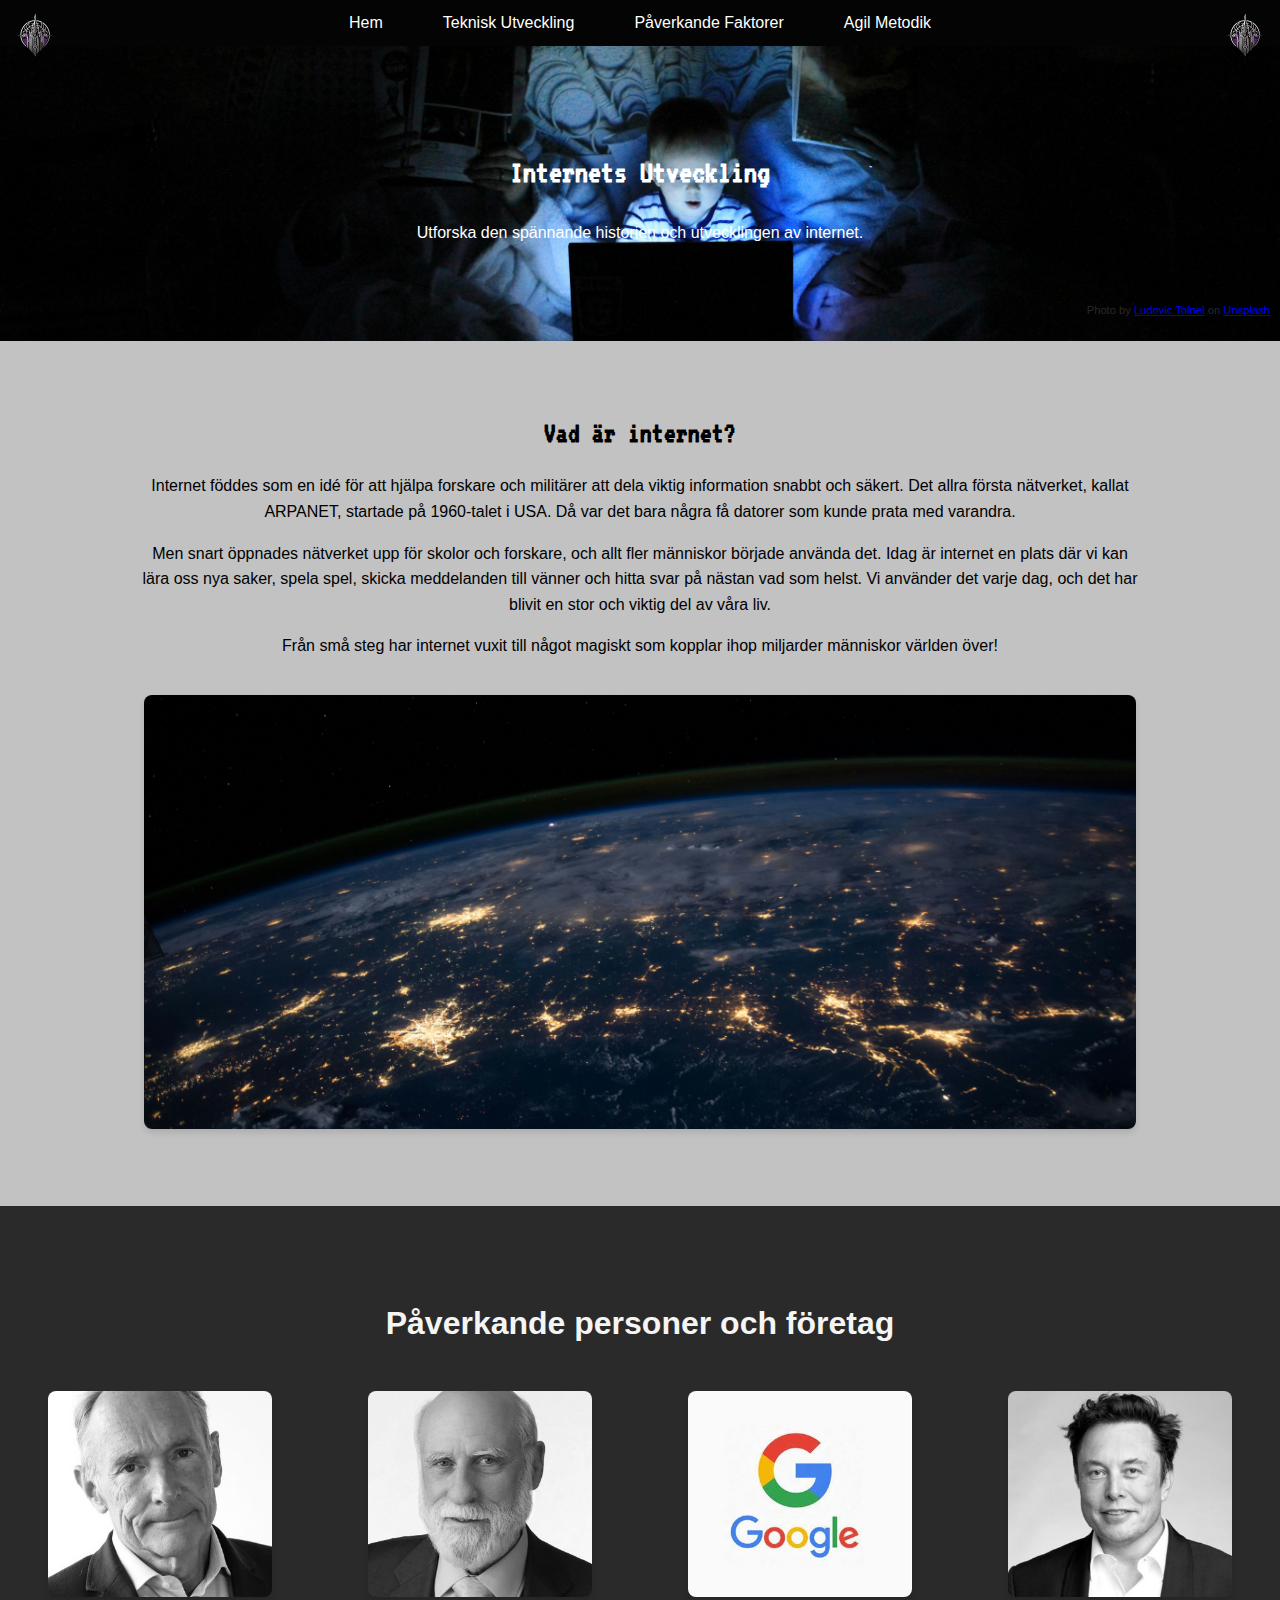
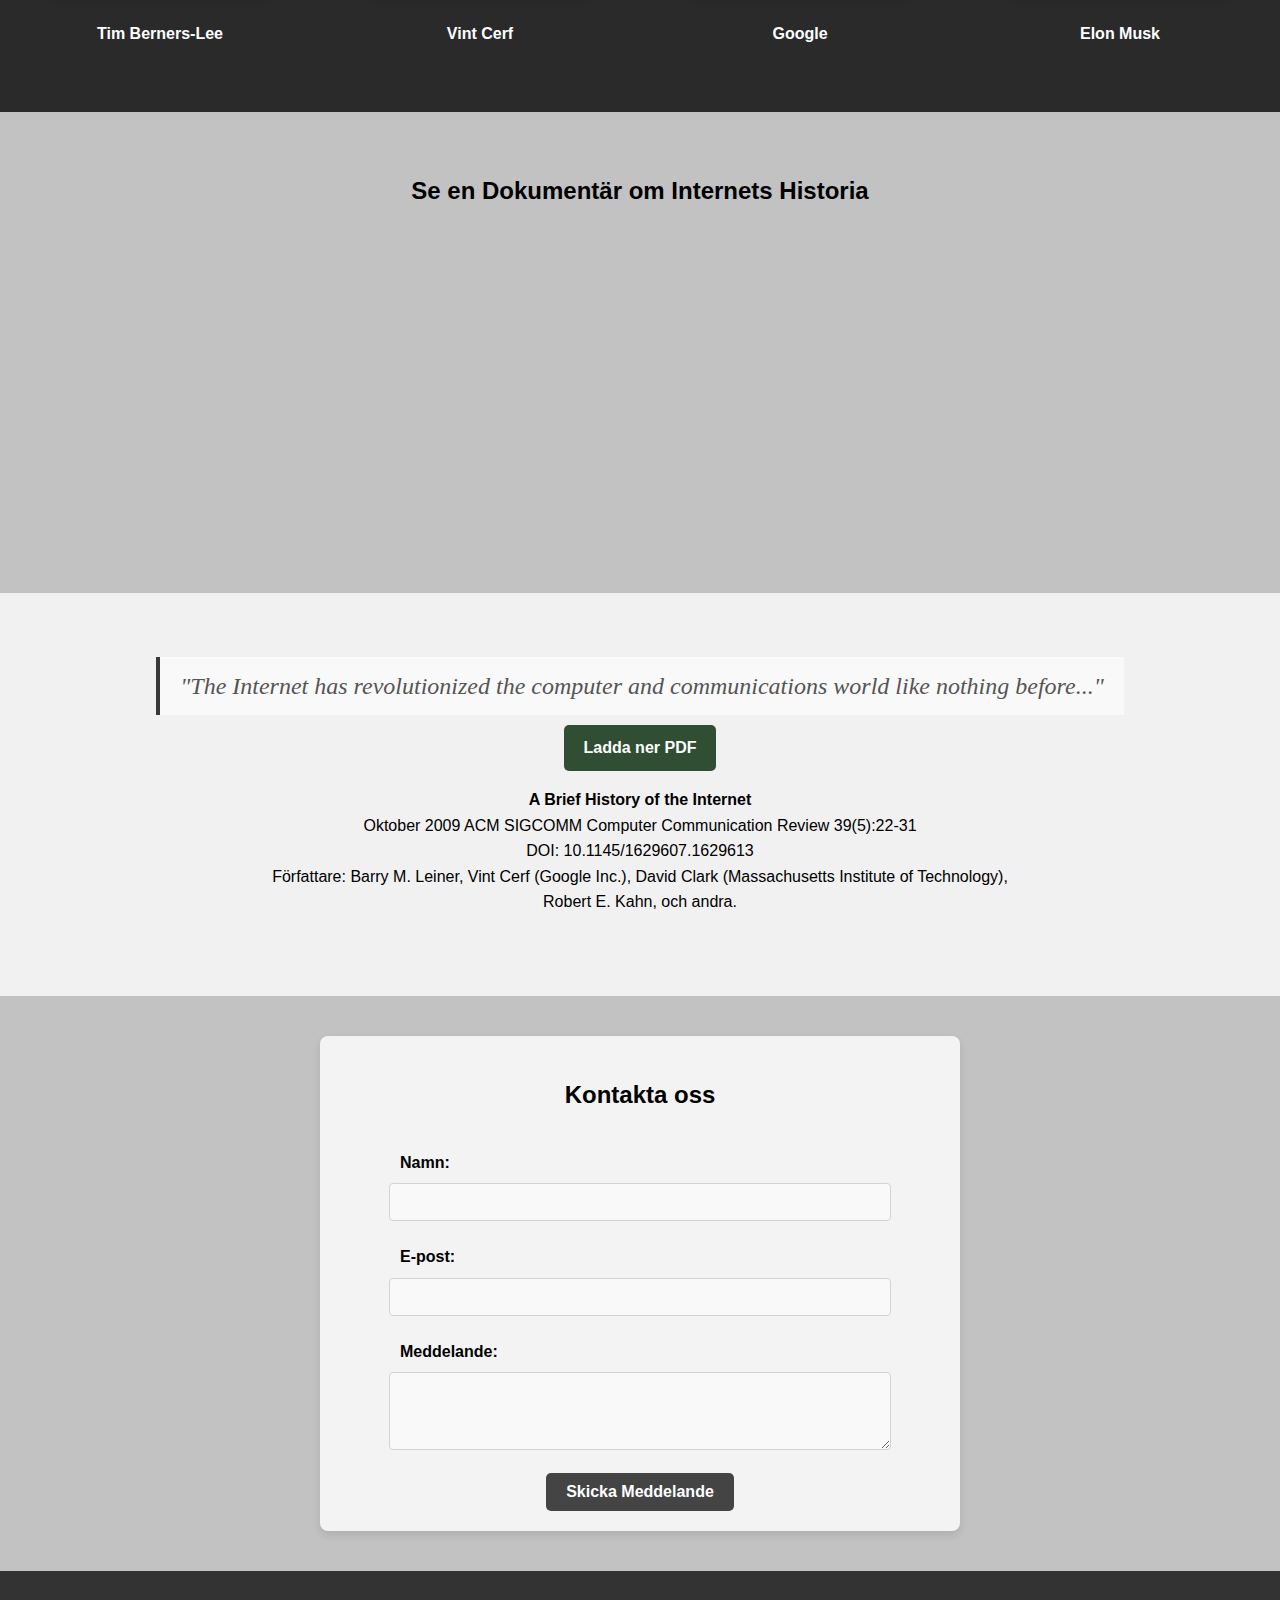
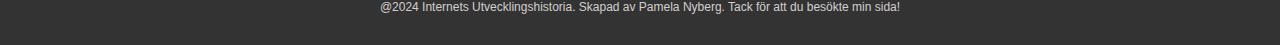
<file: Index.html>
<!DOCTYPE html> 
<html lang="sv">
<head>
    <meta charset="UTF-8">
    <meta name="viewport" content="width=device-width, initial-scale=1.0">
    <title>Internets Utvecklings Historia</title>
    <link rel="stylesheet" href="CSS/styles.css">
    <link rel="preconnect" href="https://fonts.googleapis.com">
    <link rel="preconnect" href="https://fonts.gstatic.com" crossorigin>
    <link href="https://fonts.googleapis.com/css2?family=VT323&display=swap" rel="stylesheet">

</head>
<body>
    <!-- Header / Navbar -->
    <header>
    <!-- Vänster logotyp -->
    <img src="Images/logo-left.png" alt="Logo vänster" class="corner-logo left">
    
    <!-- Navigeringsmeny -->
    <nav>
    <ul class="menu">
        <li><a href="index.html">Hem</a></li>
        <li><a href="technical.html">Teknisk Utveckling</a></li>
        <li><a href="influences.html">Påverkande Faktorer</a></li>
        <li><a href="agile.html">Agil Metodik</a></li>
    </ul>
</nav>
    
    <!-- Höger logotyp -->
    <img src="Images/logo-right.png" alt="Logo höger" class="corner-logo right">
        </nav>
        <!-- Hero-sektion med titel och beskrivning -->
        <div class="hero" id="home">
            <h1>Internets Utveckling</h1>
            <p>Utforska den spännande historien och utvecklingen av internet.</p>
            <p class="image-credit">
                Photo by <a href="https://unsplash.com/@ltoinel?utm_content=creditCopyText&utm_medium=referral&utm_source=unsplash">Ludovic Toinel</a> on <a href="https://unsplash.com/photos/boy-playing-at-laptop-inside-room-nGwyaWKFRVI?utm_content=creditCopyText&utm_medium=referral&utm_source=unsplash">Unsplash</a>
            </p>
        </div>
    </header>

<!-- Huvudinnehåll -->
<section class="content" id="about-internet">
    <div class="content-block">
        <section class="content" id="about-internet">
    <div class="content-block narrow-content">
        <h2>Vad är internet?</h2>
        <p>Internet föddes som en idé för att hjälpa forskare och militärer att dela viktig information snabbt och säkert. Det allra första nätverket, kallat <span class="highlight">ARPANET</span>, startade på 1960-talet i USA. Då var det bara några få datorer som kunde prata med varandra.</p>
        <p>Men snart öppnades nätverket upp för skolor och forskare, och allt fler människor började använda det. Idag är internet en plats där vi kan lära oss nya saker, spela spel, skicka meddelanden till vänner och hitta svar på nästan vad som helst. Vi använder det varje dag, och det har blivit en stor och viktig del av våra liv.</p>
        <p>Från små steg har internet vuxit till något magiskt som kopplar ihop miljarder människor världen över!</p></div></section>
        <a href="technical.html" class="hover-link">
            <img src="Images/nasa-unsplash.jpg" alt="Bild av rymden från NASA" class="nasa-image">
            <div class="hover-text">Läs mer om Internets historia</div>
        </a>
    </div>
</section>

<!-- Innehållsblock om personer och företag som påverkat internet -->
<section class="content dark-background" id="influences">
    <div class="content-block influential">
        <h1>Påverkande personer och företag</h1>
        <div class="influential-wrapper">
            <a href="influences.html" class="influential-item">
                <img src="Images/tim-berners-lee.jpg" alt="Tim Berners-Lee" class="circle-image">
                <div class="hover-text">Tim Berners-Lee - Skaparen av World Wide Web</div>
                <p>Tim Berners-Lee</p>
            </a>
            <a href="influences.html" class="influential-item">
                <img src="Images/vint-cerf.jpeg" alt="Vint Cerf" class="circle-image">
                <div class="hover-text">En av "internets fäder". Hjälpte till att utveckla TCP/IP, den grundläggande tekniken.</div>
                <p>Vint Cerf</p>
            </a>
            <a href="influences.html" class="influential-item">
                <img src="Images/google.jpg" alt="Google" class="circle-image">
                <div class="hover-text">Google - Revolutionerade informationssökning på nätet</div>
                <p>Google</p>
            </a>
            <a href="influences.html" class="influential-item">
                <img src="Images/elon-musk.jpg" alt="Elon Musk" class="circle-image">
                <div class="hover-text">Elon Musk - Utvecklade Starlink för global internetuppkoppling</div>
                <p>Elon Musk</p>
            </a>
        </div>
    </div>
</section>


<!-- Inbäddad video -->
<section class="video">
    <h2>Se en Dokumentär om Internets Historia</h2>
    <iframe width="560" height="315" src="https://www.youtube.com/embed/h8K49dD52WA" 
        title="YouTube video player" frameborder="0" allow="accelerometer; autoplay; clipboard-write; encrypted-media; gyroscope; picture-in-picture" allowfullscreen></iframe>
</section>

<!-- Nedladdningsbar fil -->
<section class="download">
    <blockquote>"The Internet has revolutionized the computer and communications world like nothing before..."</blockquote>
 <div class="download-btn-wrapper">
        <a href="Assets/Downloads/ISOC-History-of-the-Internet_1997.pdf" download class="download-btn">Ladda ner PDF</a>
    </div>    <p class="report-description">
        <strong>A Brief History of the Internet</strong><br>
Oktober 2009 ACM SIGCOMM Computer Communication Review 39(5):22-31<br>
DOI: 10.1145/1629607.1629613<br>
Författare: Barry M. Leiner, Vint Cerf (Google Inc.), David Clark (Massachusetts Institute of Technology),<br>
Robert E. Kahn, och andra.<br><br>
    </p>
</section>

<!-- Formulär -->
<section class="contact-form">
    <h2>Kontakta oss</h2>
    <form action="#" method="post">
        <label for="name">Namn:</label>
        <input type="text" id="name" name="name" required>
        <label for="email">E-post:</label>
        <input type="email" id="email" name="email" required>
        <label for="message">Meddelande:</label>
        <textarea id="message" name="message" rows="4" required></textarea>
        <button type="submit" class="submit-btn">Skicka Meddelande</button>
    </form>
</section>

<!-- Sidfot med upphovsrätt -->
<footer>
    <p>@2024 Internets Utvecklingshistoria. Skapad av Pamela Nyberg. Tack för att du besökte min sida!</p>
</footer>
</body>
</html>
</file>
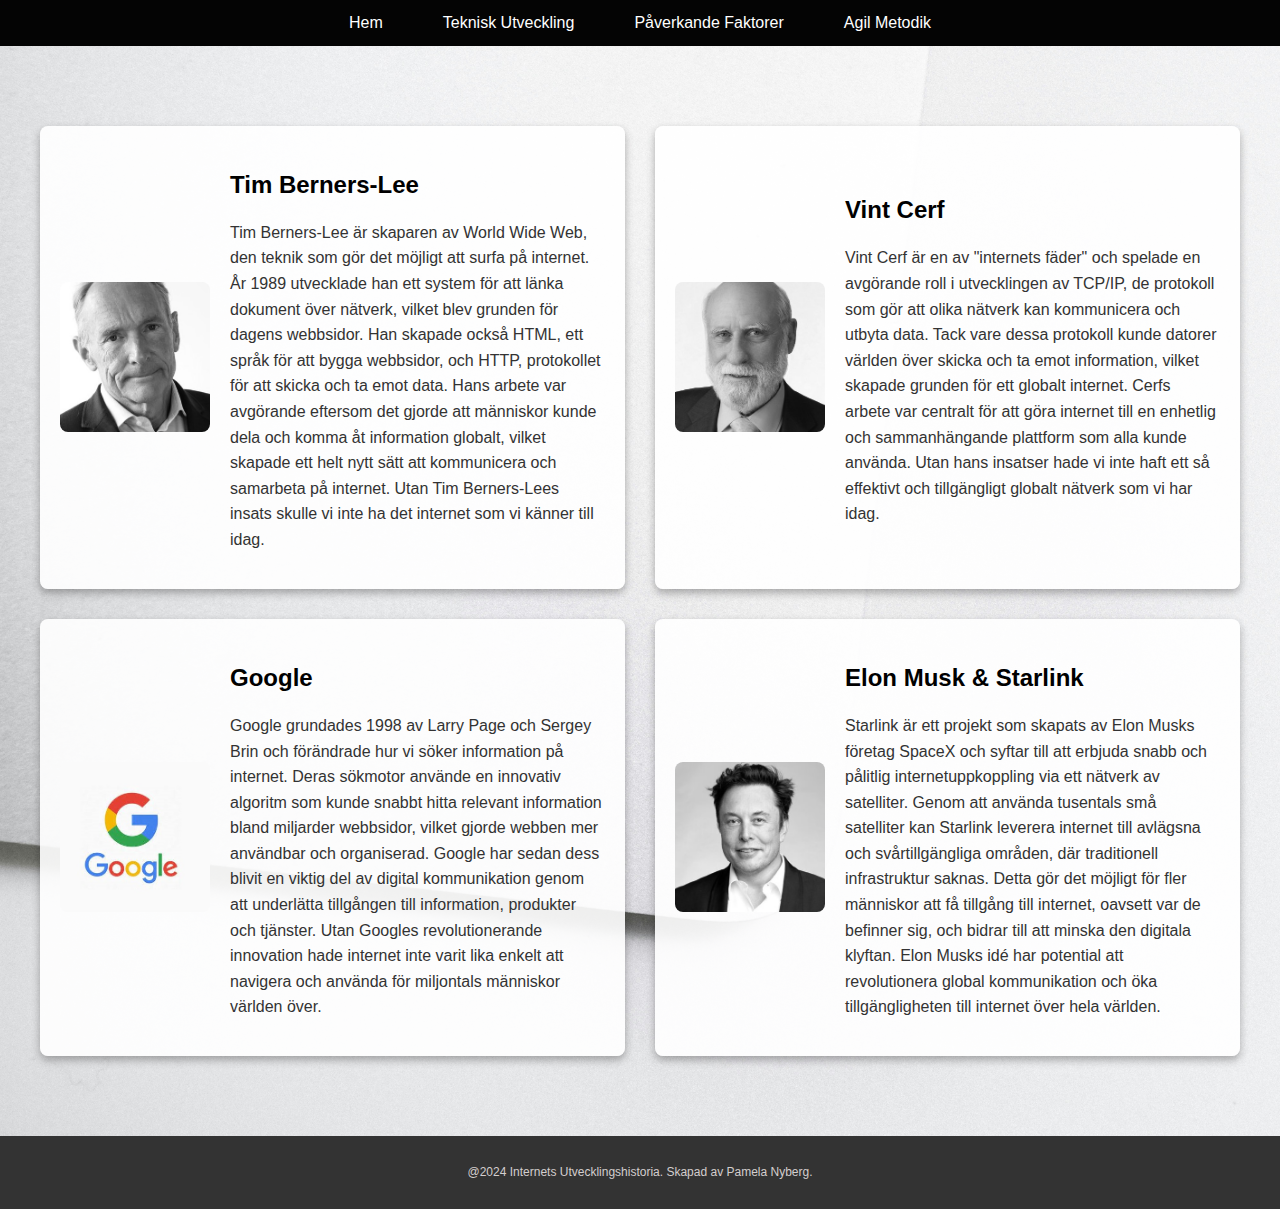
<file: influences.html>
<!DOCTYPE html>
<html lang="sv">
<head>
    <meta charset="UTF-8">
    <meta name="viewport" content="width=device-width, initial-scale=1.0">
    <title>Påverkande Personer och Företag</title>
    <link rel="stylesheet" href="CSS/styles.css">
</head>
<body>
    <!-- Header / Navbar -->
    <header>
       <nav>
        <ul class="menu">
        <li><a href="index.html">Hem</a></li>
        <li><a href="technical.html">Teknisk Utveckling</a></li>
        <li><a href="influences.html">Påverkande Faktorer</a></li>
        <li><a href="agile.html">Agil Metodik</a></li>
        </ul>
</nav>
    </header>

    <!-- Section for Influential People -->
    <section class="influences-background">
        <div class="influential-content">
            <!-- Tim Berners-Lee -->
            <div class="influence-item">
                <img src="Images/tim-berners-lee.jpg" alt="Tim Berners-Lee" class="influence-image">
                <div class="influence-text">
                    <h2>Tim Berners-Lee</h2>
                    <p>Tim Berners-Lee är skaparen av World Wide Web, den teknik som gör det möjligt att surfa på internet. År 1989 utvecklade han ett system för att länka dokument över nätverk, vilket blev grunden för dagens webbsidor. Han skapade också HTML, ett språk för att bygga webbsidor, och HTTP, protokollet för att skicka och ta emot data. Hans arbete var avgörande eftersom det gjorde att människor kunde dela och komma åt information globalt, vilket skapade ett helt nytt sätt att kommunicera och samarbeta på internet. Utan Tim Berners-Lees insats skulle vi inte ha det internet som vi känner till idag.</p>
                </div>
            </div>
            
            <!-- Vint Cerf -->
            <div class="influence-item">
                <img src="Images/vint-cerf.jpeg" alt="Vint Cerf" class="influence-image">
                <div class="influence-text">
                    <h2>Vint Cerf</h2>
                    <p>Vint Cerf är en av "internets fäder" och spelade en avgörande roll i utvecklingen av TCP/IP, de protokoll som gör att olika nätverk kan kommunicera och utbyta data. Tack vare dessa protokoll kunde datorer världen över skicka och ta emot information, vilket skapade grunden för ett globalt internet. Cerfs arbete var centralt för att göra internet till en enhetlig och sammanhängande plattform som alla kunde använda. Utan hans insatser hade vi inte haft ett så effektivt och tillgängligt globalt nätverk som vi har idag.</p>
                </div>
            </div>
            
            <!-- Google -->
            <div class="influence-item">
                <img src="Images/google.jpg" alt="Google Logo" class="influence-image">
                <div class="influence-text">
                    <h2>Google</h2>
                    <p>Google grundades 1998 av Larry Page och Sergey Brin och förändrade hur vi söker information på internet. Deras sökmotor använde en innovativ algoritm som kunde snabbt hitta relevant information bland miljarder webbsidor, vilket gjorde webben mer användbar och organiserad. Google har sedan dess blivit en viktig del av digital kommunikation genom att underlätta tillgången till information, produkter och tjänster. Utan Googles revolutionerande innovation hade internet inte varit lika enkelt att navigera och använda för miljontals människor världen över.</p>
                </div>
            </div>
            
            <!-- Elon Musk -->
            <div class="influence-item">
                <img src="Images/elon-musk.jpg" alt="Elon Musk" class="influence-image">
                <div class="influence-text">
                    <h2>Elon Musk & Starlink</h2>
                    <p>Starlink är ett projekt som skapats av Elon Musks företag SpaceX och syftar till att erbjuda snabb och pålitlig internetuppkoppling via ett nätverk av satelliter. Genom att använda tusentals små satelliter kan Starlink leverera internet till avlägsna och svårtillgängliga områden, där traditionell infrastruktur saknas. Detta gör det möjligt för fler människor att få tillgång till internet, oavsett var de befinner sig, och bidrar till att minska den digitala klyftan. Elon Musks idé har potential att revolutionera global kommunikation och öka tillgängligheten till internet över hela världen.</p>
                </div>
            </div>
        </div>
    </section>

<!-- Sidfot med upphovsrätt -->
    <footer>
    <p>@2024 Internets Utvecklingshistoria. Skapad av Pamela Nyberg.</p>
    </footer>
</body>
</html>
</file>
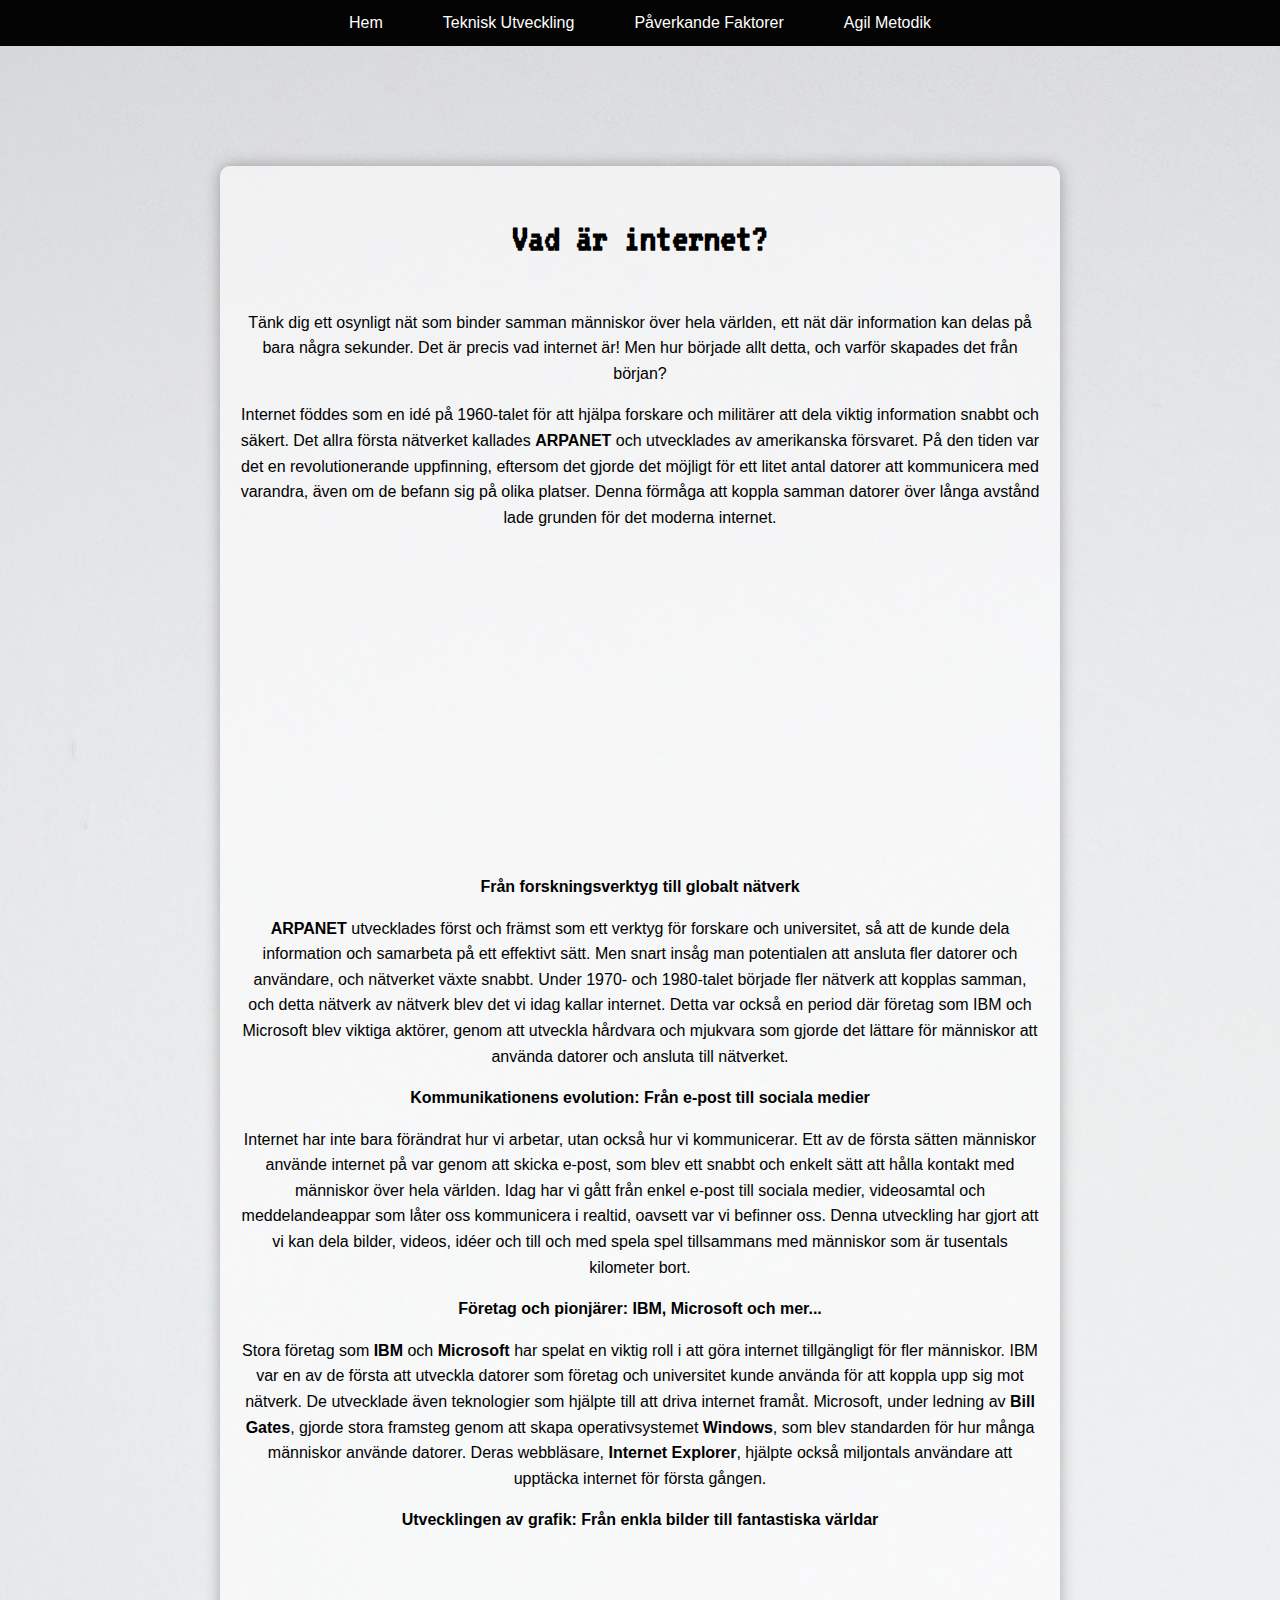
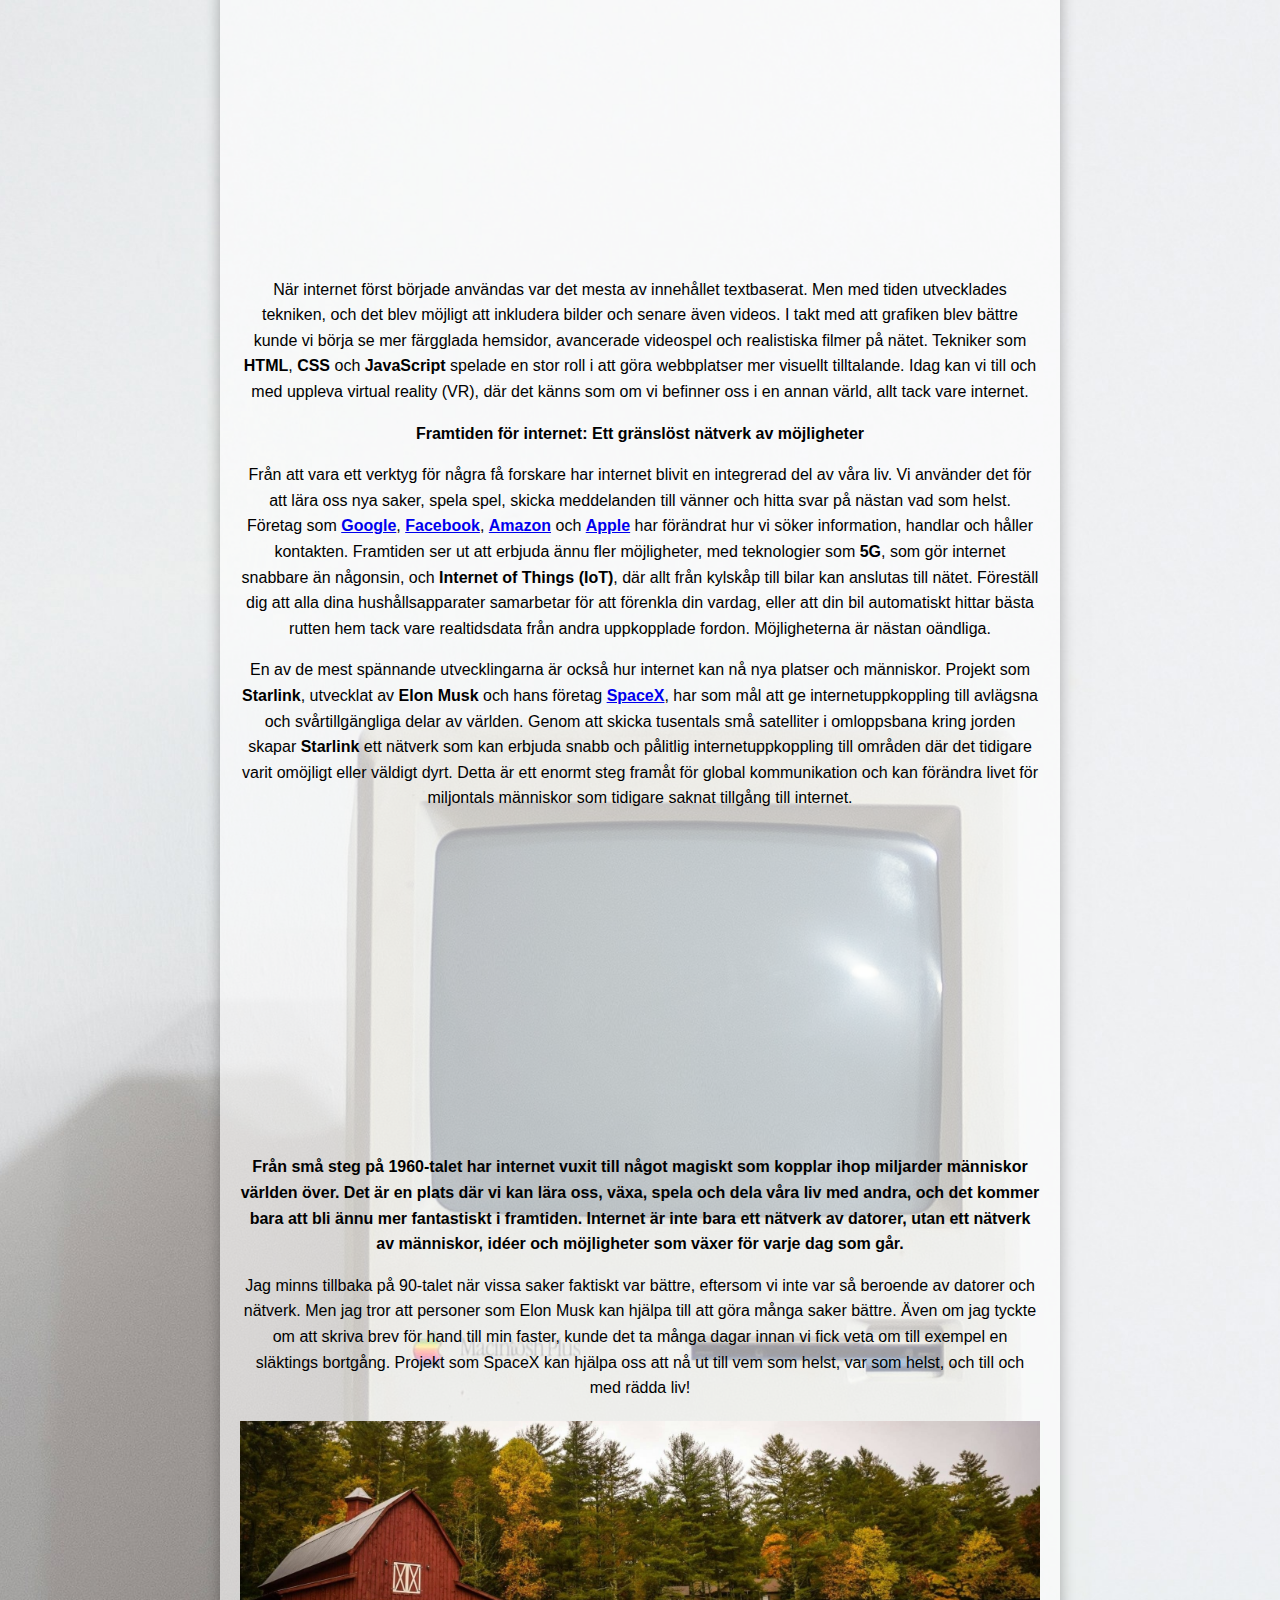
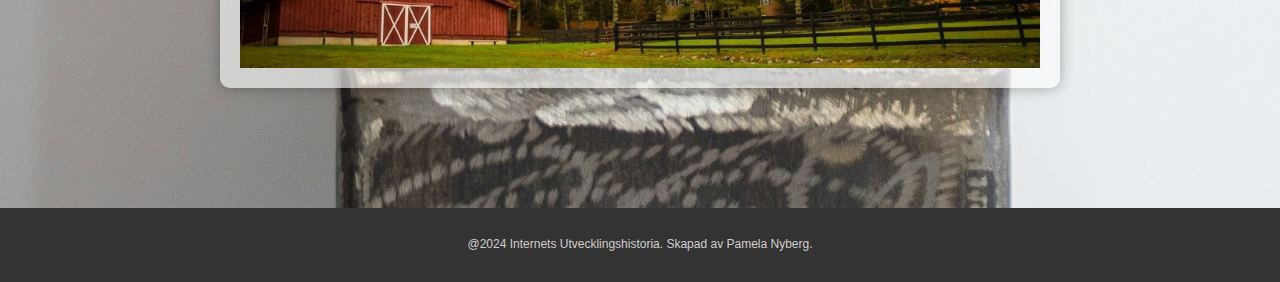
<file: technical.html>
<!DOCTYPE html>
<html lang="sv">
<head>
    <meta charset="UTF-8">
    <meta name="viewport" content="width=device-width, initial-scale=1.0">
    <title>Teknisk Utveckling</title>
    <link rel="stylesheet" href="CSS/styles.css">
    <link rel="preconnect" href="https://fonts.googleapis.com">
    <link rel="preconnect" href="https://fonts.gstatic.com" crossorigin>
    <link href="https://fonts.googleapis.com/css2?family=VT323&display=swap" rel="stylesheet">

</head>
<body>
    <!-- Header / Navigeringsmeny -->
    <header>
        <nav>
            <ul class="menu">
                <li><a href="index.html">Hem</a></li>
                <li><a href="technical.html">Teknisk Utveckling</a></li>
                <li><a href="influences.html">Påverkande Faktorer</a></li>
                <li><a href="agile.html">Agil Metodik</a></li>
            </ul>
        </nav>
        
    </header>

    <!-- Huvudinnehåll -->
        <section class="technical-content">
        <div class="transparent-box">
        <h3 style="font-family: 'VT323', monospace;">Vad är internet?</h3>
        <p>Tänk dig ett osynligt nät som binder samman människor över hela världen, ett nät där information kan delas på bara några sekunder. Det är precis vad internet är! Men hur började allt detta, och varför skapades det från början?</p>
        <p>Internet föddes som en idé på 1960-talet för att hjälpa forskare och militärer att dela viktig information snabbt och säkert. Det allra första nätverket kallades <strong><span title="Advanced Research Projects Agency Network - det första nätverket som kopplade samman datorer och lade grunden för internet">ARPANET</span></strong> och utvecklades av amerikanska försvaret. På den tiden var det en revolutionerande uppfinning, eftersom det gjorde det möjligt för ett litet antal datorer att kommunicera med varandra, även om de befann sig på olika platser. Denna förmåga att koppla samman datorer över långa avstånd lade grunden för det moderna internet.</p>
        <div class="video-container">
        <iframe width="600" height="300" src="https://www.youtube.com/embed/GxvyoeM4cPg" 
        title="History of ARPANET and the Internet" frameborder="0" allow="accelerometer; autoplay; clipboard-write; encrypted-media; gyroscope; picture-in-picture" allowfullscreen></iframe>
        </div>
        <p><strong>Från forskningsverktyg till globalt nätverk</strong></p>
        <p><strong><span title="Advanced Research Projects Agency Network - det första nätverket som kopplade samman datorer och lade grunden för internet">ARPANET</span></strong> utvecklades först och främst som ett verktyg för forskare och universitet, så att de kunde dela information och samarbeta på ett effektivt sätt. Men snart insåg man potentialen att ansluta fler datorer och användare, och nätverket växte snabbt. Under 1970- och 1980-talet började fler nätverk att kopplas samman, och detta nätverk av nätverk blev det vi idag kallar internet. Detta var också en period där företag som IBM och Microsoft blev viktiga aktörer, genom att utveckla hårdvara och mjukvara som gjorde det lättare för människor att använda datorer och ansluta till nätverket.</p>
        <p><strong>Kommunikationens evolution: Från e-post till sociala medier</strong></p>
        <p>Internet har inte bara förändrat hur vi arbetar, utan också hur vi kommunicerar. Ett av de första sätten människor använde internet på var genom att skicka e-post, som blev ett snabbt och enkelt sätt att hålla kontakt med människor över hela världen. Idag har vi gått från enkel e-post till sociala medier, videosamtal och meddelandeappar som låter oss kommunicera i realtid, oavsett var vi befinner oss. Denna utveckling har gjort att vi kan dela bilder, videos, idéer och till och med spela spel tillsammans med människor som är tusentals kilometer bort.</p>
        <p><strong>Företag och pionjärer: IBM, Microsoft och mer...</strong></p>
        <p>Stora företag som <strong><span title="International Business Machines (IBM) var en pionjär inom datorindustrin och utvecklade teknik som stödde internets tidiga utveckling.">IBM</span></strong>
        och <strong><span title="Grundat av Bill Gates och Paul Allen, Microsoft blev känt för sitt operativsystem Windows, vilket spelade en stor roll i datorernas och internets tillväxt.">Microsoft</span></strong>
        har spelat en viktig roll i att göra internet tillgängligt för fler människor. IBM var en av de första att utveckla datorer som företag och universitet kunde använda för att koppla upp sig mot nätverk. De utvecklade även teknologier som hjälpte till att driva internet framåt. Microsoft, under ledning av <strong><span title="Medgrundare av Microsoft, känt för att ha utvecklat operativsystemet Windows och att ha haft stor påverkan på persondatorernas utveckling.">Bill Gates</span></strong>, gjorde stora framsteg genom att skapa operativsystemet <strong><span title="Operativsystem utvecklat av Microsoft, som blev standard för persondatorer och spelade en avgörande roll i att göra datorer tillgängliga för allmänheten.">Windows</span></strong>, som blev standarden för hur många människor använde datorer. Deras webbläsare, <strong><span title="En webbläsare utvecklad av Microsoft som under lång tid var den mest använda webbläsaren i världen och hjälpte många att upptäcka internet för första gången.">Internet Explorer</span></strong>, hjälpte också miljontals användare att upptäcka internet för första gången.</p>
        <p><strong>Utvecklingen av grafik: Från enkla bilder till fantastiska världar</strong></p>
        <div class="video-container">
      <iframe width="600" height="300" src="https://www.youtube.com/embed/NXkkr0REEPI" 
      title="Evolution of Graphics Technology" frameborder="0" allow="accelerometer; autoplay; clipboard-write; encrypted-media; gyroscope; picture-in-picture" allowfullscreen></iframe>
        </div>

        <p>När internet först började användas var det mesta av innehållet textbaserat. Men med tiden utvecklades tekniken, och det blev möjligt att inkludera bilder och senare även videos. I takt med att grafiken blev bättre kunde vi börja se mer färgglada hemsidor, avancerade videospel och realistiska filmer på nätet. Tekniker som <strong><span title="HyperText Markup Language, används för att strukturera innehåll på webbsidor.">HTML</span></strong>, <strong><span title="Cascading Style Sheets, används för att styla och designa webbsidor.">CSS</span></strong> och <strong><span title="Ett programmeringsspråk som används för att göra webbsidor interaktiva och dynamiska.">JavaScript</span></strong> spelade en stor roll i att göra webbplatser mer visuellt tilltalande. Idag kan vi till och med uppleva virtual reality (VR), där det känns som om vi befinner oss i en annan värld, allt tack vare internet.</p>
        <p><strong>Framtiden för internet: Ett gränslöst nätverk av möjligheter</strong></p>
        <p>Från att vara ett verktyg för några få forskare har internet blivit en integrerad del av våra liv. Vi använder det för att lära oss nya saker, spela spel, skicka meddelanden till vänner och hitta svar på nästan vad som helst. Företag som <strong><a href="https://www.google.com" target="_blank" rel="noopener noreferrer">Google</a></strong>, 
        <strong><a href="https://www.facebook.com" target="_blank" rel="noopener noreferrer">Facebook</a></strong>, 
        <strong><a href="https://www.amazon.com" target="_blank" rel="noopener noreferrer">Amazon</a></strong> och 
        <strong><a href="https://www.apple.com" target="_blank" rel="noopener noreferrer">Apple</a></strong> har förändrat hur vi söker information, handlar och håller kontakten. Framtiden ser ut att erbjuda ännu fler möjligheter, med teknologier som <strong><span title="Den femte generationens mobilnätverk, som erbjuder snabbare hastigheter och bättre anslutningsmöjligheter jämfört med tidigare generationer.">5G</span></strong>, som gör internet snabbare än någonsin, och <strong><span title="Internet of Things (IoT) innebär att olika enheter, från hushållsapparater till fordon, är uppkopplade till internet för att dela data och kommunicera med varandra.">Internet of Things (IoT)</span></strong>, där allt från kylskåp till bilar kan anslutas till nätet. Föreställ dig att alla dina hushållsapparater samarbetar för att förenkla din vardag, eller att din bil automatiskt hittar bästa rutten hem tack vare realtidsdata från andra uppkopplade fordon. Möjligheterna är nästan oändliga.</p>
        <p>En av de mest spännande utvecklingarna är också hur internet kan nå nya platser och människor. Projekt som <strong><span title="Ett satellitnätverksprojekt utvecklat av SpaceX, grundat av Elon Musk, som syftar till att erbjuda snabb internetuppkoppling till avlägsna och svårtillgängliga områden över hela världen.">Starlink</span></strong>, utvecklat av <strong><span title="Entreprenör och grundare av företag som Tesla och SpaceX, som utvecklar innovativa teknologier inklusive elbilar, rymdresor och satellitnätverket Starlink.">Elon Musk</span></strong>
 och hans företag <strong><a href="https://www.spacex.com" target="_blank" rel="noopener noreferrer" title="Ett privat rymdföretag grundat av Elon Musk, som fokuserar på att utveckla rymdraketer och satellitnätverk som Starlink.">SpaceX</a></strong>, har som mål att ge internetuppkoppling till avlägsna och svårtillgängliga delar av världen. Genom att skicka tusentals små satelliter i omloppsbana kring jorden skapar <strong>Starlink</strong> ett nätverk som kan erbjuda snabb och pålitlig internetuppkoppling till områden där det tidigare varit omöjligt eller väldigt dyrt. Detta är ett enormt steg framåt för global kommunikation och kan förändra livet för miljontals människor som tidigare saknat tillgång till internet.</p>
        <div class="video-container">
        <iframe width="600" height="300" src="https://www.youtube.com/embed/7aL5fRjkjcI" 
        title="The Future of the Internet and Connectivity" frameborder="0" allow="accelerometer; autoplay; clipboard-write; encrypted-media; gyroscope; picture-in-picture" allowfullscreen></iframe>
        </div>
        <p><strong>Från små steg på 1960-talet har internet vuxit till något magiskt som kopplar ihop miljarder människor världen över. Det är en plats där vi kan lära oss, växa, spela och dela våra liv med andra, och det kommer bara att bli ännu mer fantastiskt i framtiden. Internet är inte bara ett nätverk av datorer, utan ett nätverk av människor, idéer och möjligheter som växer för varje dag som går.</strong></p>
        <p>Jag minns tillbaka på 90-talet när vissa saker faktiskt var bättre, eftersom vi inte var så beroende av datorer och nätverk. Men jag tror att personer som Elon Musk kan hjälpa till att göra många saker bättre. Även om jag tyckte om att skriva brev för hand till min faster, kunde det ta många dagar innan vi fick veta om till exempel en släktings bortgång. Projekt som SpaceX kan hjälpa oss att nå ut till vem som helst, var som helst, och till och med rädda liv!</p> 
      <img src="Images/frances-gunn-unsplash.jpg" alt="Bondgård" class="bottom-image">
        </section></div>
<!-- Sidfot med upphovsrätt -->
    <footer>
    <p>@2024 Internets Utvecklingshistoria. Skapad av Pamela Nyberg.</p>
    </footer>
  </body>
</html>
</file>
<file: CSS/styles.css>
/* Globala stilar */
body {
    font-family: Arial, sans-serif;
    line-height: 1.6;
    background-color: #c2c2c3;
    color: #000000;
    margin: 0;
    padding: 0;
}

/* Header */
header {
    color: rgb(255, 255, 255);
    text-align: center;
    h1, h2, h3 {
    font-family: 'VT323', monospace !important;
}


}

/* Stil för hörnlogotyper */
.corner-logo {
    position: absolute;
    width: 50px; /* Justera storleken */
    height: auto;
    z-index: 10;
}

/* Positionering för vänstra hörnet */
.corner-logo.left {
    top: 10px;
    left: 10px;
}

/* Positionering för högra hörnet */
.corner-logo.right {
    top: 10px;
    right: 10px;
}

/* Navigeringsmeny */
.menu {
    display: flex;
    justify-content: center;
    align-items: center;
    padding: 0;
    margin: 0;
    list-style: none;
    background-color: #040404;
    flex-wrap: wrap; /* Gör menyn flexibel för mindre skärmar */
}

.menu li {
    margin: 0 15px;
}

.menu li a {
    color: white;
    text-decoration: none;
    padding: 10px 15px;
    display: inline-block;
}

.menu li a:hover {
    background-color: #555;
    border-radius: 5px;
}

/* Media Queries för mindre skärmar */
@media (max-width: 768px) {
    .menu {
        flex-direction: column;
        background-color: #030303; /* Behåll samma bakgrund */
    }

    .corner-logo {
        width: 40px; /* Justera storlek på logotyper på små skärmar */
        top: 5px;
    }
    
    /* Flyttar logotyperna inåt så att de inte överlappar menyn */
    .corner-logo.left {
        left: 5px;
    }

    .corner-logo.right {
        right: 5px;
    }
    
    .menu li {
        margin: 5px 0; /* Justerar avståndet mellan menyobjekten */
    }
}

/* Hero Section */
.hero {
    padding: 80px 20px;
    background: url('../Images/ludovic-toinel-unsplash.jpg') no-repeat center center/cover;
    text-align: center;
    color: white;
    position: relative;
    .hero h1 {
    font-family: 'VT323', monospace !important;
    font-size: 4rem; !important
    color: white; 
}
}

.image-credit {
    font-size: 0.6em;
    color: rgba(255, 255, 255, 0.7);
    position: absolute;
    bottom: 10px;
    right: 10px;
}

/* Content Sections */

.content-block h2 {
    font-family: 'VT323', monospace !important;
    font-size: 2.5rem; !important
    color: black; 
    margin-top: 20px;
    text-align: center;
}

/* Stil för smalare textinnehåll */
.narrow-content {
    max-width: 1000px; /* Sätter en maxbredd för innehållet */
    margin: 0 auto; /* Centrera innehållet */
    padding: 10px; /* Lägger till lite padding för att skapa luft */
    text-align: justify; /* Justera texten för bättre läsbarhet */
}

.content {
    padding: 40px 20px;
}

.content-block {
    margin-top: -20px;
    margin-bottom: -40px;
    text-align: center;
}

/* Bildstil för NASA-bilden */
.hover-link {
    position: relative; /* För att positionera hover-texten korrekt */
    display: inline-block;
}

/* NASA-bilden */
.nasa-image {
    width: 85%; /* Justerar bredden för att vara bredare */
    max-width: 600px; /* Sätter en maxbredd så den inte blir för stor */
    height: auto; /* Bevarar bildens proportioner */
    border-radius: 8px;
    box-shadow: 0 4px 6px rgba(0,0,0,0.1);
    margin: 10px auto; /* Centrera med automargin */
    display: block; /* Gör att bilden centrerar i block */
    object-fit: cover;
    aspect-ratio: 16 / 7; /* Gör bilden kortare */
    margin-bottom: 70px;
}

/* Stilen för hover-text */
.hover-text {
    display: none; /* Döljs som standard */
    position: absolute;
    top: 50%;
    left: 50%;
    transform: translate(-50%, -50%);
    background-color: rgba(0, 0, 0, 0.7); /* Mörk bakgrund */
    color: #fff; /* Vit text */
    padding: 10px;
    border-radius: 8px;
    width: 140px;
    font-size: 0.9em;
    box-shadow: 0 4px 8px rgba(0, 0, 0, 0.2);
    z-index: 1;
    text-align: center;
}

/* Visa hover-texten när användaren håller musen över bilden */
.hover-link:hover .hover-text {
    display: block;
}

/* Hand-pekaren visas när man hovrar över länken */
.hover-link {
    cursor: pointer;
}

/* Kredittext för bilder */
.image-credit {
    font-size: 0.7em;
    color: rgba(60, 60, 60, 0.7);
    text-align: center;
    margin-top: 5px;
}


.content-block h2 {
    font-size: 1.8em;
    margin-bottom: 10px;
}

.content-block img {
    max-width: 80%;
    height: auto;
    border-radius: 8px;
    box-shadow: 0 4px 6px rgba(0,0,0,0.1);
    margin-top: 10px;
}
/* Sektion för Påverkande Personer */
.dark-background {
    background-color: #2a2a2a; /* Mörkare bakgrund */
    padding: 50px 0;
}

.influential {
    text-align: center;
    padding: 40px 20px;
    color: #f5f5f5; /* Ljus textfärg */
}

.influential-item {
    color: #ffffff; 
      color: #ffffff !important; /* Vit text för länkar */
    font-weight: bold; /* Fetstil för bättre synlighet */
    margin-top: 10px; /* Utrymme ovanför text */
    text-decoration: none; /* Ingen understrykning */
    position: relative;
    width: 190px !important /* Enhetliga cirklar (den fungerade inte :( ...) */
    height: 180px;
    text-align: center;
}

.influential-wrapper {
    display: flex;
    justify-content: center; /* Centrera objekten */
    align-items: center; 
    gap: 40px; /* Mer avstånd för snyggare design */
}


/* Gör bilderna till enhetliga cirklar (den fungerade inte :( bortkastade timmar...) */
.circle-image {
    width: 100%;
    height: 100%;
    border-radius: 50%; /* Ger bilderna en cirkulär form */
    object-fit: cover;
    box-shadow: 0 4px 8px rgba(0, 0, 0, 0.3);
    transition: transform 0.3s ease;
}


.hover-text {
    display: none;
    position: absolute;
    top: 50%;
    left: 50%;
    transform: translate(-50%, -50%);
    background-color: rgba(0, 0, 0, 0.7);
    color: #fff;
    padding: 10px;
    border-radius: 8px;
    width: 140px;
    font-size: 0.9em;
    box-shadow: 0 4px 8px rgba(0, 0, 0, 0.2);
    z-index: 1;
    text-align: center;
}

.influential-item:hover .hover-text {
    display: block;
}

/* Videosektion */
.video {
    padding: 40px 20px;
    text-align: center;
}

blockquote {
    font-family: 'Georgia', serif;
    font-size: 1.5em;
    font-style: italic;
    color: #555;
    border-left: 4px solid #3a3939;
    padding: 10px 20px;
    margin-bottom: 20px;
    background-color: #f9f9f9;
    display: inline-block;
}
/* Nedladdningssektion */
.download {
    text-align: center; /* Centrera allt innehåll i sektionen */
    padding: 40px 20px;
    background-color: #f1f1f1;
}

.download blockquote {
    font-family: 'Georgia', serif;
    font-size: 1.5em;
    font-style: italic;
    color: #555;
    border-left: 4px solid #3a3939;
    padding: 10px 20px;
    margin-bottom: -10px;
    background-color: #f9f9f9;
    display: inline-block;
}

.download-btn {
    display: inline-block; /* Gör knappen inline för bättre positionering */
    background-color: #2f4e34;
    color: #fff;
    padding: 10px 20px;
    border: none;
    font-size: 1em;
    font-weight: bold;
    text-decoration: none;
    border-radius: 5px;
    transition: background-color 0.3s;
}

/* Centrera knappen under citatet */
.download-btn-wrapper {
    text-align: center; /* Håll knappen centrerad */
    margin-top: 20px;
}

.download-btn:hover {
    background-color: #e55342;
}


/* Formulär */
.contact-form {
    padding: 20px;
    text-align: center;
    background-color: #f3f3f3;
    border-radius: 8px;
    max-width: 600px; /* Minskad bredd för ett kompakt formulär */
    margin: 40px auto;
    box-shadow: 0 4px 8px rgba(0, 0, 0, 0.1);
}

.contact-form form {
    display: flex;
    flex-direction: column;
    align-items: center;
}

.contact-form label {
    width: 80%;
    text-align: left;
    font-weight: bold;
    margin-top: 15px; /* Avstånd ovanför varje etikett */
}

.contact-form input, .contact-form textarea {
    width: 80%;
    padding: 10px;
    margin: 8px 0;
    border: 1px solid #d3d3d3;
    border-radius: 4px;
    font-size: 0.9em;
    background-color: #f9f9f9;
}

.contact-form input:focus, .contact-form textarea:focus {
    border-color: #ff6347;
    outline: none;
}

.submit-btn {
    background-color: #444;
    color: white;
    padding: 10px 20px;
    border: none;
    font-size: 1em;
    font-weight: bold;
    cursor: pointer;
    border-radius: 5px;
    margin-top: 15px;
}

.submit-btn:hover {
    background-color: #555;
}

/* Footer */
footer {
    background-color: #333;
    color: rgb(211, 206, 206);
    font-size: 12px;
    text-align: center;
    padding: 15px;
}

/* ================== Påverkande Personer och Företag Section ================== */
/* Påverkande Faktorers Bakgrund */
.influences-background {
    background: url('../Images/adam-birkett-unsplash.jpg') no-repeat center center/cover;
    padding: 80px 0;
    display: flex;
    justify-content: center;
    align-items: center;
}

/* Påverkande Faktorers Layout */
.influential-content {
    max-width: 1200px;
    display: grid;
    grid-template-columns: 1fr 1fr;
    grid-gap: 30px;
}

/* Påverkande Faktorers Item */
.influence-item {
    display: flex;
    background-color: rgba(255, 255, 255, 0.9); /* Lätt bakgrund för att lyfta fram */
    padding: 20px;
    border-radius: 8px;
    box-shadow: 0 4px 8px rgba(0, 0, 0, 0.3);
    align-items: center;
}

/* Bildstil */
.influence-image {
    width: 150px;
    height: 150px;
    border-radius: 8px;
    object-fit: cover;
    margin-right: 20px;
}

/* Textstil */
.influence-text h2 {
    font-size: 1.5em;
    margin-bottom: 10px;
}

.influence-text p {
    font-size: 1em;
    color: #333;
}

/* ================== Teknisk Utveckling Section ================== */
/* Bakgrund för Teknisk Utveckling */
.technical-content {
    background: url('../Images/federica-galli-unsplash.jpg') no-repeat center center;
    background-size: cover; /* Gör så att bilden täcker hela ytan */
    padding: 100px 20px; /* Lägger till lite utrymme runt texten */
    color: rgb(0, 0, 0); /* Gör texten vit så den syns bra */
    min-height: 100vh; /* Täck hela höjden av skärmen */
    text-align: center; /* Centrerar texten i mitten */
}
.transparent-box {
    background-color: rgba(255, 255, 255, 0.6); /* Vit bakgrund med 60% genomskinlighet */
    padding: 20px; /* Utrymme inuti rutan */
    border-radius: 10px; /* Rundade hörn */
    box-shadow: 0 0 15px rgba(0, 0, 0, 0.3); /* Mjuk skugga för bättre synlighet */
    max-width: 800px; /* Valfritt: maxbredd */
    margin: 20px auto; /* Centrerar rutan */
}
.technical-content h3 {
    font-family: 'VT323', monospace !important;
    font-size: 2.5rem; !important
    color: black; 
    margin-top: 20px;
    text-align: center; 
}

.bottom-image {
    width: 100%; /* Gör så att bilden fyller hela bredden av containern */
    height: auto; /* Behåller bildens proportioner */
    display: block; /* Ser till att bilden beter sig som ett blockelement, staplas snyggt */
    margin-top: 20px; /* Lägger till lite mellanrum ovanför bilden */
}

/* ================== Agil Metodik Section ================== */

/* Bakgrund */
.agile-content {
    background: url('../Images/scott-graham-unsplash.jpg') no-repeat center center;
    background-size: cover;
    padding: 100px 20px;
    min-height: 100vh;
    display: flex;
    justify-content: center;
    align-items: center;
}

/* Tillämpar Roboto för rubriker och text i Agile-sektionen */
.agile-content h1, 
.agile-content h2, 
.agile-content h3, 
.agile-content h4, 
.agile-content h5, 
.agile-content h6, 
.agile-content p, 
.agile-content ol, 
.agile-content ul, 
.agile-content li {
    font-family: 'Roboto', sans-serif !important; /* Roboto endast för Agile-sektion ... den fungerade inte :( !!*/
}

/* Handskriven font för citat ... den fungerade inte :( !!*/
.agile-content blockquote {
    font-family: 'Dancing Script', cursive !important; /* Använd en handskriven font för citat */
    font-size: 1.8em;
    font-style: italic;
    color: #555;
    border-left: 4px solid #3a3939;
    padding: 10px 20px;
    margin-bottom: 20px;
    background-color: #f9f9f9;
    display: inline-block;
}

/* Transparent block */
.transparent-block {
    background-color: rgba(0, 0, 0, 0.7);
    padding: 30px;
    border-radius: 8px;
    color: white;
    max-width: 900px;
    text-align: center;
    box-shadow: 0 8px 16px rgba(0, 0, 0, 0.5);
}

/* Stil för bild på agila verktyg */
.tool-image {
    text-align: center; /* Centrera bilden i sektionen */
    margin-top: 20px; /* Lägg till utrymme ovanför bilden */
}

.agile-tools-image {
    width: 80%; /* Gör bilden 80% av containerns bredd */
    max-width: 600px; /* Säkerställ att bilden inte är bredare än 600px */
    border-radius: 8px; /* Lägg till rundade hörn */
    box-shadow: 0 4px 8px rgba(0, 0, 0, 0.3); /* Lägg till skugga för en subtil effekt */
}

/* Anpassning för video container */
.video-container {
    margin-top: 20px;
}

/* ================== Responsiva justeringar för Agile-sektionen ================== */

/* Allmän responsiv stil för mindre skärmar */
@media (max-width: 1024px) {
    .agile-content {
        padding: 80px 15px; /* Minska padding på mindre skärmar */
        flex-direction: column; /* Vertikal layout för smalare skärmar */
    }

    .transparent-block {
        padding: 20px; /* Justera padding för mindre skärmar */
        max-width: 95%; /* Anpassa bredden för att fylla skärmen */
    }

    .tool-image {
        margin-top: 15px; /* Mindre marginal över bilder */
    }

    .agile-tools-image {
        width: 90%; /* Gör bilden större för mindre skärmar */
        max-width: 400px; /* Säkra att den inte blir för stor */
    }

    blockquote {
        font-size: 1.2em; /* Justera fontstorlek på citat för bättre läsbarhet */
    }

    .video-container iframe {
        width: 100%; /* Fullbredd video */
        max-width: 100%; /* Gör att videon fyller container */
        height: auto; /* Låt höjden justeras automatiskt */
    }

    .menu {
        flex-direction: column; /* Gör menyn vertikal */
    }

    .menu li {
        margin: 5px 0; /* Mer utrymme mellan menyobjekt */
    }
}

/* Anpassning för mycket små skärmar som mobiler */
@media (max-width: 600px) {
    .agile-content h1, 
    .agile-content h2, 
    .agile-content h3 {
        font-size: 1.5em; /* Minska fontstorlek för bättre läsbarhet */
    }

    .tool-image {
        margin-top: 10px;
    }

    .agile-tools-image {
        width: 100%; /* Gör bilden fullbredd */
        max-width: 300px; /* Begränsa maxbredd */
    }

    .transparent-block {
        padding: 15px; /* Minska padding ytterligare på mobiler */
        font-size: 0.9em; /* Mindre fontstorlek för bättre placering */
    }

    blockquote {
        font-size: 1em; /* Minska storlek på citatet för att passa */
    }
}
</file>
